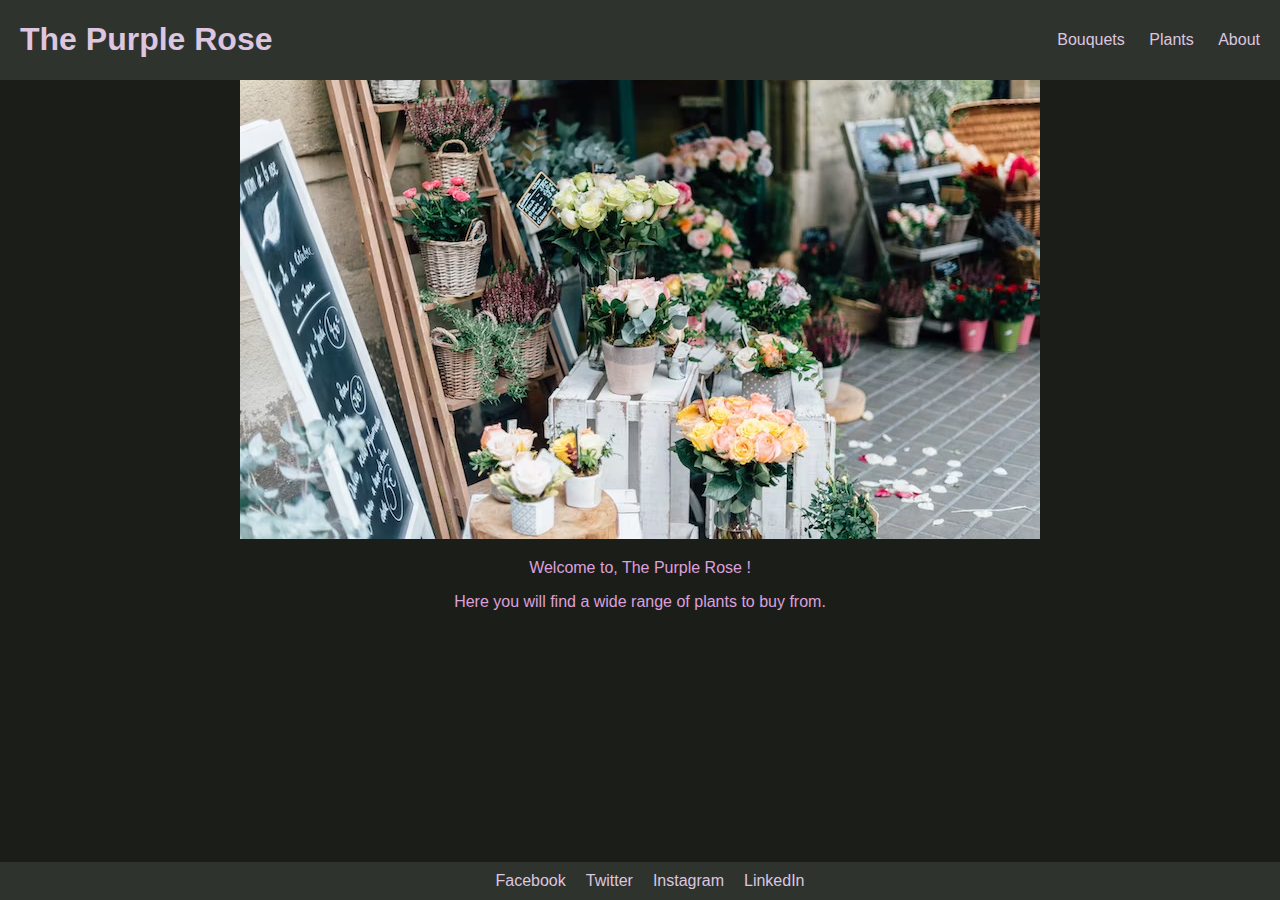
<file: website/index.html>
<!DOCTYPE html>
<html lang="en">
<head>
    <meta charset="UTF-8">
    <meta name="viewport" content="width=device-width, initial-scale=1">
    <title>The Purple Rose</title>
    <link rel="stylesheet" type="text/css" href="style.css">
    <link rel="icon" type="image/png" sizes="16x16" href="Images/favicon/rose16x16.png">
    <link rel="icon" type="image/png" sizes="32x32" href="Images/favicon/rose32x32.png">
    <link rel="icon" type="image/png" sizes="48x48" href="Images/favicon/rose48x48.png">
</head>

<body>
    <div class="topnav">
        <div class="left">
            <h1><a href="index.html">The Purple Rose</a></h1>
        </div>
        <div class="right">
            <ul>
                <li><a href="bouquets.html">Bouquets</a></li>
                <li><a href="plants.html">Plants</a></li>
                <li><a href="about.html">About</a></li>
            </ul>
        </div>
    </div>
    
    <div class="center-image">
        <img src="Images/florist.jpeg" alt="florist">
    </div>

    <div class="welcome_message">
        <p>Welcome to, The Purple Rose !</p>
        <p>Here you will find a wide range of plants to buy from.</p>
    </div>

    <div class="botnav">
        <ul>
            <li><a href="https://www.facebook.com/" target="_blank">Facebook</a></li>
            <li><a href="https://twitter.com/" target="_blank">Twitter</a></li>
            <li><a href="https://www.instagram.com/" target="_blank">Instagram</a></li>
            <li><a href="https://www.linkedin.com/" target="_blank">LinkedIn</a></li>
        </ul>
    </div>


</body>
</html>
</file>
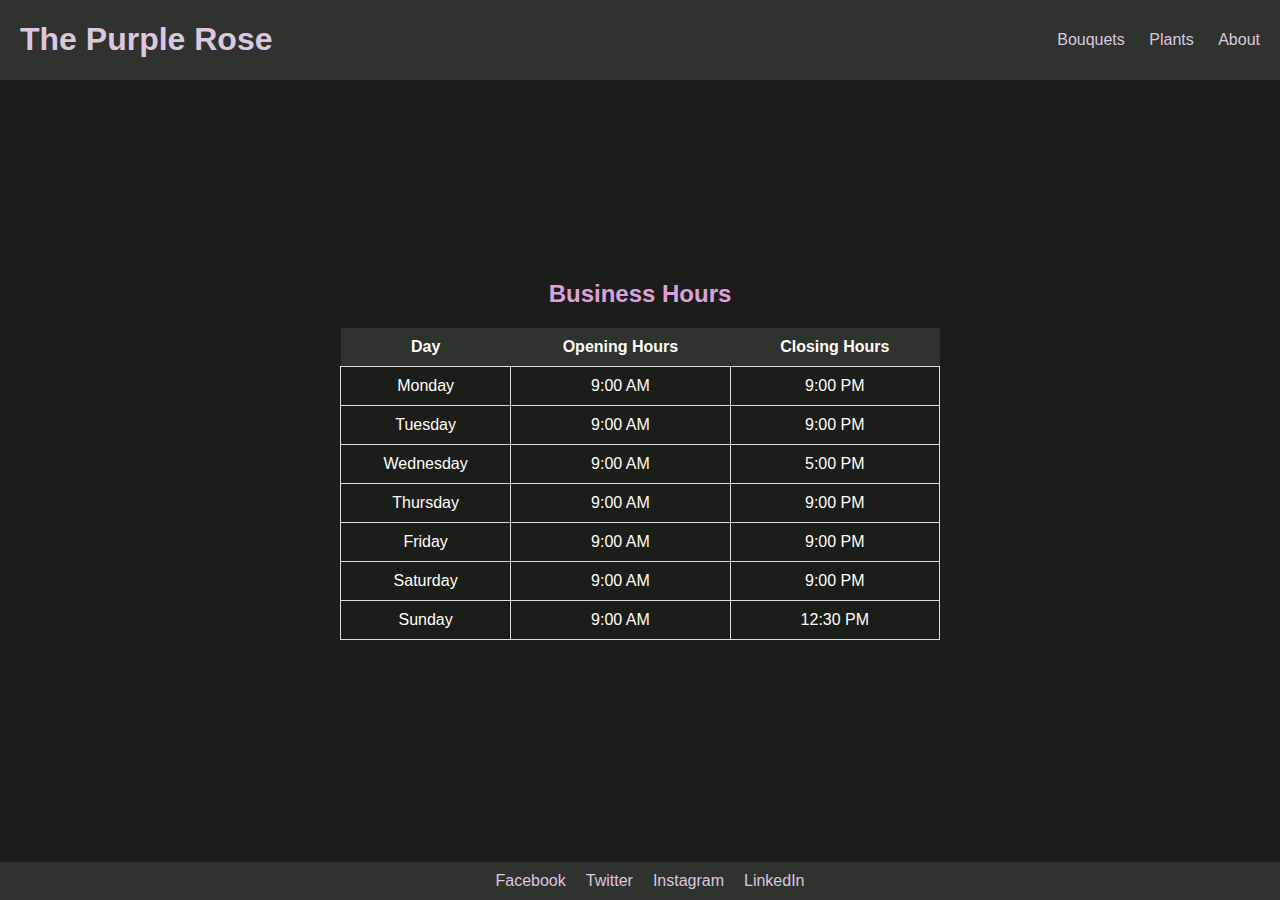
<file: website/about.html>
<!DOCTYPE html>
<html lang="en">
<head>
    <meta charset="UTF-8">
    <meta name="viewport" content="width=device-width, initial-scale=1">
    <title>The Purple Rose - Bouquets</title>
    <link rel="stylesheet" type="text/css" href="style.css">
    <link rel="icon" type="image/png" sizes="16x16" href="Images/favicon/rose16x16.png">
    <link rel="icon" type="image/png" sizes="32x32" href="Images/favicon/rose32x32.png">
    <link rel="icon" type="image/png" sizes="48x48" href="Images/favicon/rose48x48.png">
</head>

<body>
    <div class="topnav">
        <div class="left">
            <h1><a href="index.html">The Purple Rose</a></h1>
        </div>
        <div class="right">
            <ul>
                <li><a href="bouquets.html">Bouquets</a></li>
                <li><a href="plants.html">Plants</a></li>
                <li><a href="about.html">About</a></li>
            </ul>
        </div>
    </div>

    <div class="business-hours">
        <h2>Business Hours</h2>
        <table>
            <tr>
                <th>Day</th>
                <th>Opening Hours</th>
                <th>Closing Hours</th>
            </tr>
            <tr>
                <td>Monday</td>
                <td>9:00 AM</td>
                <td>9:00 PM</td>
            </tr>
            <tr>
                <td>Tuesday</td>
                <td>9:00 AM</td>
                <td>9:00 PM</td>
            </tr>
            <tr>
                <td>Wednesday</td>
                <td>9:00 AM</td>
                <td>5:00 PM</td>
            </tr>
            <tr>
                <td>Thursday</td>
                <td>9:00 AM</td>
                <td>9:00 PM</td>
            </tr>
            <tr>
                <td>Friday</td>
                <td>9:00 AM</td>
                <td>9:00 PM</td>
            </tr>
            <tr>
                <td>Saturday</td>
                <td>9:00 AM</td>
                <td>9:00 PM</td>
            </tr>
            <tr>
                <td>Sunday</td>
                <td>9:00 AM</td>
                <td>12:30 PM</td>
            </tr>
            <!-- Add more rows for other days -->
        </table>
    </div>

    <div class="botnav">
        <ul>
            <li><a href="https://www.facebook.com/" target="_blank">Facebook</a></li>
            <li><a href="https://twitter.com/" target="_blank">Twitter</a></li>
            <li><a href="https://www.instagram.com/" target="_blank">Instagram</a></li>
            <li><a href="https://www.linkedin.com/" target="_blank">LinkedIn</a></li>
        </ul>
    </div>
</body>
</html>
</file>
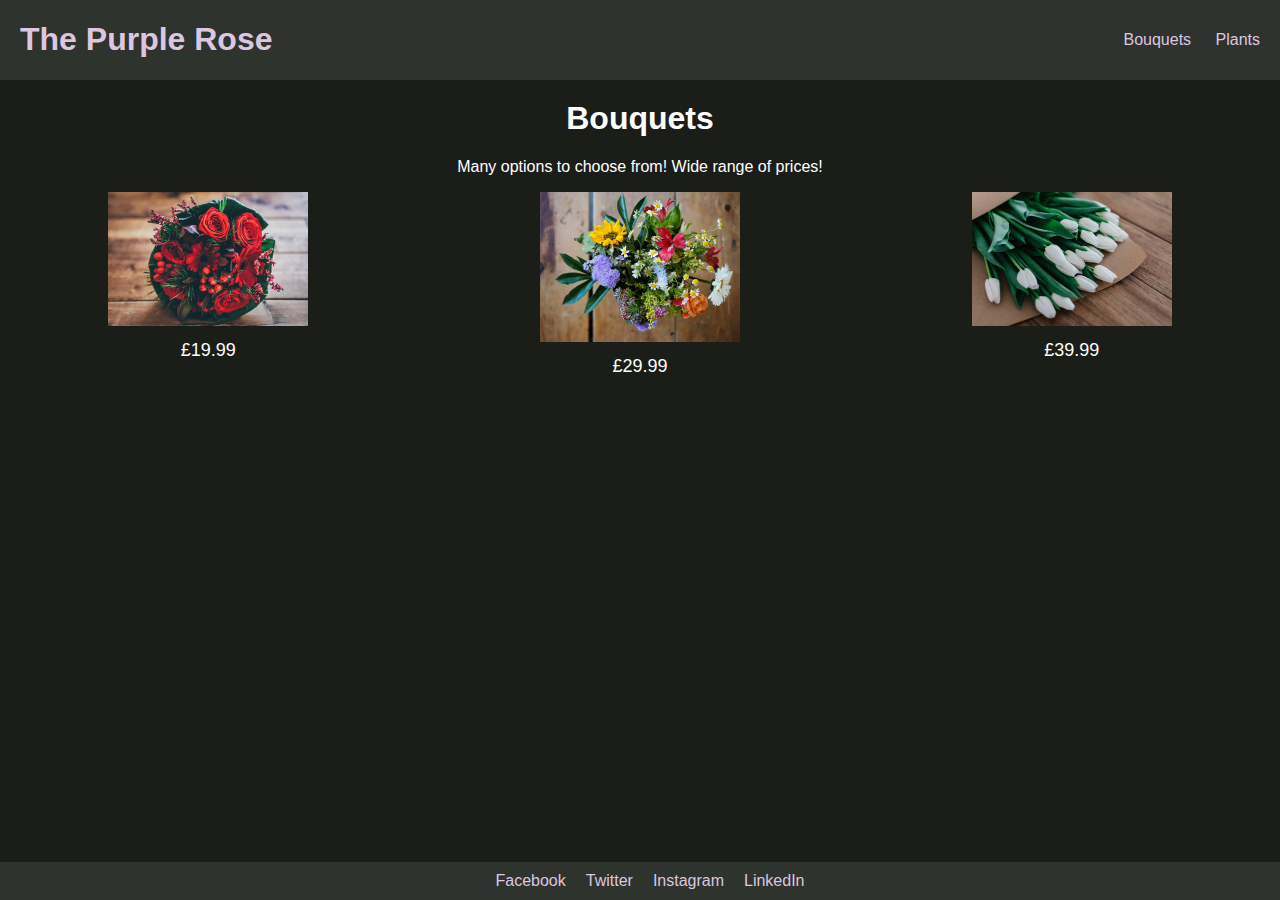
<file: website/bouqeuts.html>
<!DOCTYPE html>
<html lang="en">
<head>
    <meta charset="UTF-8">
    <meta name="viewport" content="width=device-width, initial-scale=1">
    <title>The Purple Rose - Bouquets</title>
    <link rel="stylesheet" type="text/css" href="style.css">
    <link rel="icon" type="image/png" sizes="16x16" href="Images/favicon/rose16x16.png">
    <link rel="icon" type="image/png" sizes="32x32" href="Images/favicon/rose32x32.png">
    <link rel="icon" type="image/png" sizes="48x48" href="Images/favicon/rose48x48.png">
</head>

<body>
    <div class="topnav">
        <div class="left">
            <h1><a href="index.html">The Purple Rose</a></h1>
        </div>
        <div class="right">
            <ul>
                <li><a href="bouquets.html">Bouquets</a></li>
                <li><a href="plants.html">Plants</a></li>
            </ul>
        </div>
    </div>

    <div class="bouquets_message">
        <h1>Bouquets</h1>
        <p>Many options to choose from! Wide range of prices!</p>
    </div>

    <div class="bouquet_images">
        <ul class="image-list">
            <li>
                <img src="Images/bouquet_1.jpeg" alt="Bouquet 1">
                <p class="caption">£19.99</p>
            </li>
            <li>
                <img src="Images/bouquet_2.jpeg" alt="Bouquet 2">
                <p class="caption">£29.99</p>
            </li>
            <li>
                <img src="Images/bouquet_3.jpeg" alt="Bouquet 3">
                <p class="caption">£39.99</p>
            </li>
        </ul>
    </div>

    <div class="botnav">
        <ul>
            <li><a href="https://www.facebook.com/" target="_blank">Facebook</a></li>
            <li><a href="https://twitter.com/" target="_blank">Twitter</a></li>
            <li><a href="https://www.instagram.com/" target="_blank">Instagram</a></li>
            <li><a href="https://www.linkedin.com/" target="_blank">LinkedIn</a></li>
        </ul>
    </div>
</body>
</html>
</file>
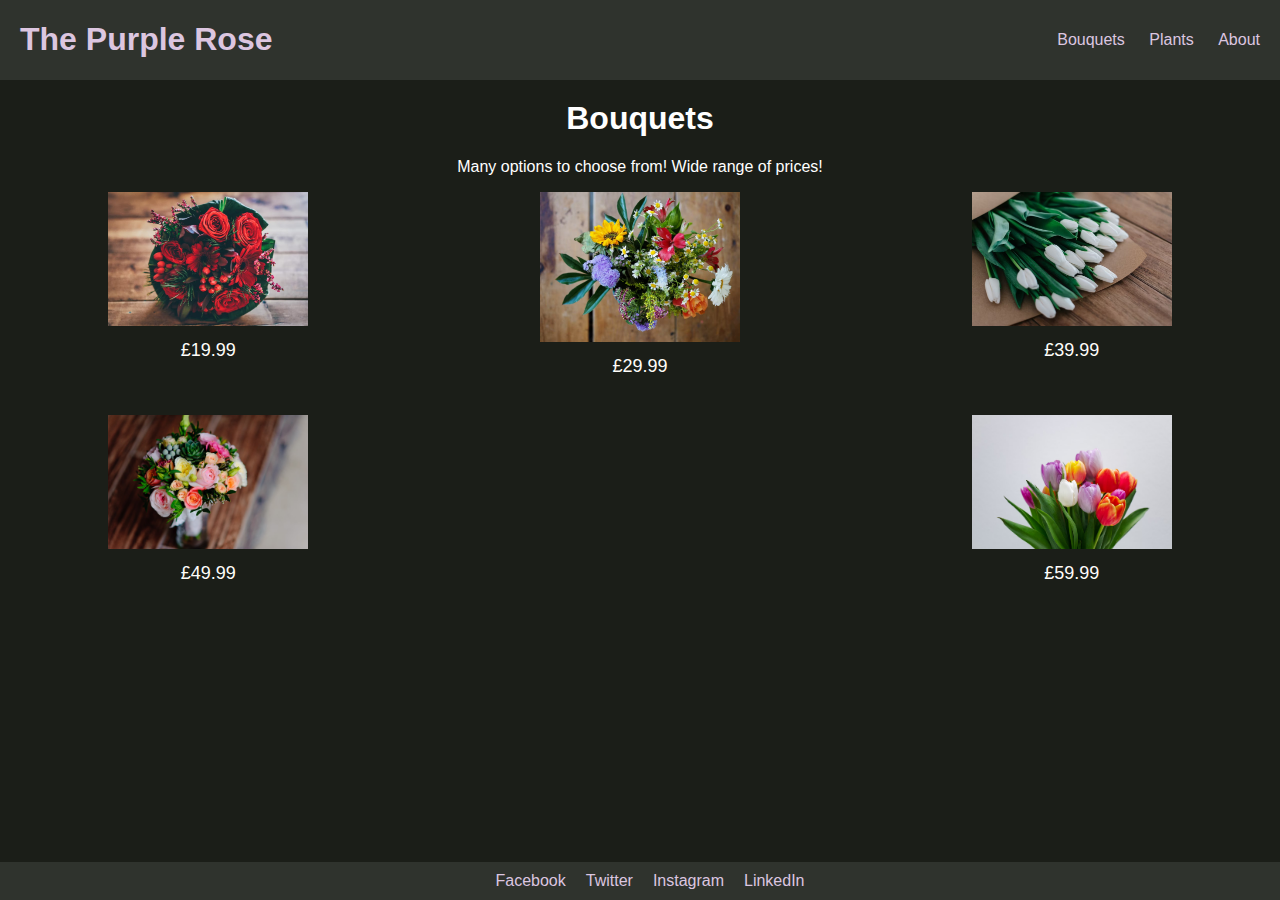
<file: website/bouquets.html>
<!DOCTYPE html>
<html lang="en">
<head>
    <meta charset="UTF-8">
    <meta name="viewport" content="width=device-width, initial-scale=1">
    <title>The Purple Rose - Bouquets</title>
    <link rel="stylesheet" type="text/css" href="style.css">
    <link rel="icon" type="image/png" sizes="16x16" href="Images/favicon/rose16x16.png">
    <link rel="icon" type="image/png" sizes="32x32" href="Images/favicon/rose32x32.png">
    <link rel="icon" type="image/png" sizes="48x48" href="Images/favicon/rose48x48.png">
</head>

<body>
    <div class="topnav">
        <div class="left">
            <h1><a href="index.html">The Purple Rose</a></h1>
        </div>
        <div class="right">
            <ul>
                <li><a href="bouquets.html">Bouquets</a></li>
                <li><a href="plants.html">Plants</a></li>
                <li><a href="about.html">About</a></li>
            </ul>
        </div>
    </div>

    <div class="bouquets_message">
        <h1>Bouquets</h1>
        <p>Many options to choose from! Wide range of prices!</p>
    </div>

    <div class="bouquet_images">
        <ul class="image-list">
            <li>
                <img src="Images/bouquet_1.jpeg" alt="Bouquet 1">
                <p class="caption">£19.99</p>
            </li>
            <li>
                <img src="Images/bouquet_2.jpeg" alt="Bouquet 2">
                <p class="caption">£29.99</p>
            </li>
            <li>
                <img src="Images/bouquet_3.jpeg" alt="Bouquet 3">
                <p class="caption">£39.99</p>
            </li>
            <li>
                <img src="Images/bouquet_4.jpeg" alt="Bouquet 4">
                <p class="caption">£49.99</p>
            </li>
            <li>
                <img src="Images/bouquet_5.jpeg" alt="Bouquet 5">
                <p class="caption">£59.99</p>
            </li>
        </ul>
    </div>

    <div class="botnav">
        <ul>
            <li><a href="https://www.facebook.com/" target="_blank">Facebook</a></li>
            <li><a href="https://twitter.com/" target="_blank">Twitter</a></li>
            <li><a href="https://www.instagram.com/" target="_blank">Instagram</a></li>
            <li><a href="https://www.linkedin.com/" target="_blank">LinkedIn</a></li>
        </ul>
    </div>
</body>
</html>
</file>
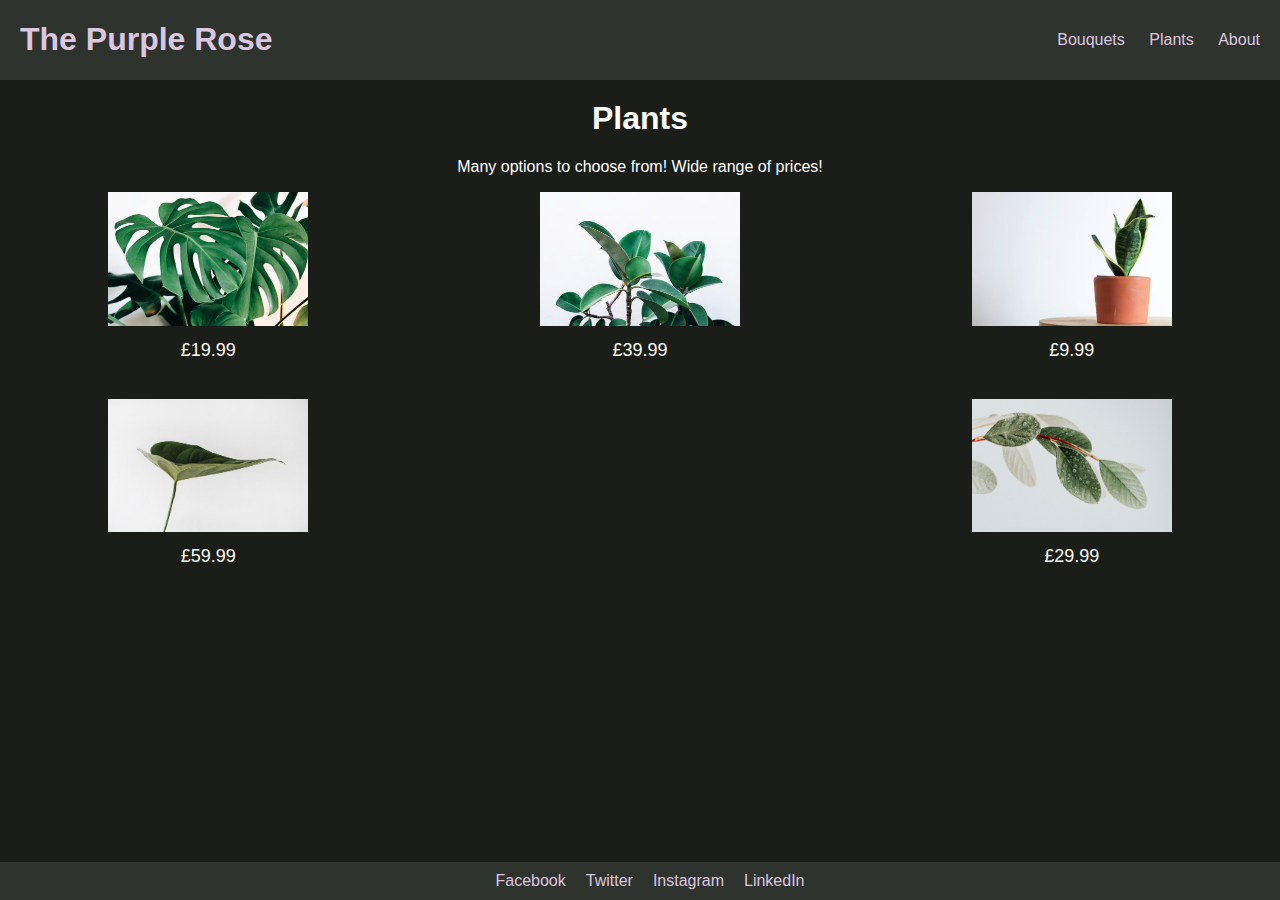
<file: website/plants.html>
<!DOCTYPE html>
<html lang="en">
<head>
    <meta charset="UTF-8">
    <meta name="viewport" content="width=device-width, initial-scale=1">
    <title>The Purple Rose - Bouquets</title>
    <link rel="stylesheet" type="text/css" href="style.css">
    <link rel="icon" type="image/png" sizes="16x16" href="Images/favicon/rose16x16.png">
    <link rel="icon" type="image/png" sizes="32x32" href="Images/favicon/rose32x32.png">
    <link rel="icon" type="image/png" sizes="48x48" href="Images/favicon/rose48x48.png">
</head>

<body>
    <div class="topnav">
        <div class="left">
            <h1><a href="index.html">The Purple Rose</a></h1>
        </div>
        <div class="right">
            <ul>
                <li><a href="bouquets.html">Bouquets</a></li>
                <li><a href="plants.html">Plants</a></li>
                <li><a href="about.html">About</a></li>
            </ul>
        </div>
    </div>

    <div class="bouquets_message">
        <h1>Plants</h1>
        <p>Many options to choose from! Wide range of prices!</p>
    </div>

    <div class="bouquet_images">
        <ul class="image-list">
            <li>
                <img src="Images/plant_1.jpeg" alt="Plant 1">
                <p class="caption">£19.99</p>
            </li>
            <li>
                <img src="Images/plant_2.jpeg" alt="Plant 2">
                <p class="caption">£39.99</p>
            </li>
            <li>
                <img src="Images/plant_3.jpeg" alt="Plant 3">
                <p class="caption">£9.99</p>
            </li>
            <li>
                <img src="Images/plant_4.jpeg" alt="Plant 4">
                <p class="caption">£59.99</p>
            </li>
            <li>
                <img src="Images/plant_5.jpeg" alt="Plant 5">
                <p class="caption">£29.99</p>
            </li>
        </ul>
    </div>

    <div class="botnav">
        <ul>
            <li><a href="https://www.facebook.com/" target="_blank">Facebook</a></li>
            <li><a href="https://twitter.com/" target="_blank">Twitter</a></li>
            <li><a href="https://www.instagram.com/" target="_blank">Instagram</a></li>
            <li><a href="https://www.linkedin.com/" target="_blank">LinkedIn</a></li>
        </ul>
    </div>
</body>
</html>
</file>
<file: website/style.css>
/* Global styles */
body {
    background-color: #1b1e18;
    font-family: Arial, Helvetica, sans-serif;
    color: #DDA0DD;
    margin: 0;
    padding: 0;
}

/* Styles for centering elements */
.center-image, .welcome_message {
    text-align: center;
    margin-top: 5px;
}

.welcome_message {
    margin-bottom: 50px;
}

/* CSS for centering the table */
.business-hours {
    text-align: center;
    display: flex;
    flex-direction: column;
    justify-content: center;
    align-items: center;
    height: 100vh;
}

/* Style for the table */
.business-hours table {
    border-collapse: collapse;
    width: 80%;
    max-width: 600px;
    color: #Fffdfa;
}

/* Style for table headers (th) */
.business-hours th {
    background-color: #2f332d;
    color: #Fffdfa;
    padding: 10px;
}

/* Style for table data cells (td) */
.business-hours td {
    padding: 10px;
    border: 1px solid #ddd;
}

/* Styles for the bottom navigation bar */
.botnav {
    background-color: #2f332d;
    display: flex;
    justify-content: space-between;
    align-items: center;
    position: fixed;
    width: 100%;
    bottom: 0;
    left: 0;
    padding: 10px;
}

.botnav ul {
    list-style: none;
    margin: 0;
    padding: 0;
    text-align: center;
    display: flex;
    align-items: center;
    justify-content: center;
    height: 100%;
    margin: auto;
}

.botnav ul li {
    display: inline-block;
    margin: 0 10px;
}

.botnav ul li a {
    color: #DCC6E0;
    text-decoration: none;
}

/* Styles for the bouquets message */
.bouquets_message {
    margin-top: 100px;
    text-align: center;
    color: white;
}

/* Styles for the top navigation bar */
.topnav {
    background-color: #2f332d;
    display: flex;
    justify-content: space-between;
    align-items: center;
    position: fixed;
    width: 100%;
    top: 0;
    left: 0;
}

.topnav a {
    color: #DCC6E0;
    text-decoration: none;
}

.topnav .left {
    flex-grow: 1;
    margin-left: 20px;
}

.topnav .right {
    text-align: center;
    margin-right: 20px;
}

.topnav .right ul li {
    display: inline-block;
    margin-left: 20px;
}

/* Styles for the image list */
.image-list {
    list-style: none;
    padding: 0;
    display: flex;
    flex-wrap: wrap;
    justify-content: space-between;
}

.image-list li {
    text-align: center;
    margin: 0;
    padding: 0;
    flex: 0 0 calc(33.33% - 10px);
    margin-bottom: 20px;
}

.image-list img {
    max-width: 200px;
    max-height: 150px;
    width: auto;
    height: auto;
}

.image-list p.caption {
    font-size: 18px;
    margin-top: 10px;
    color: #Fffdfa;
}
</file>
